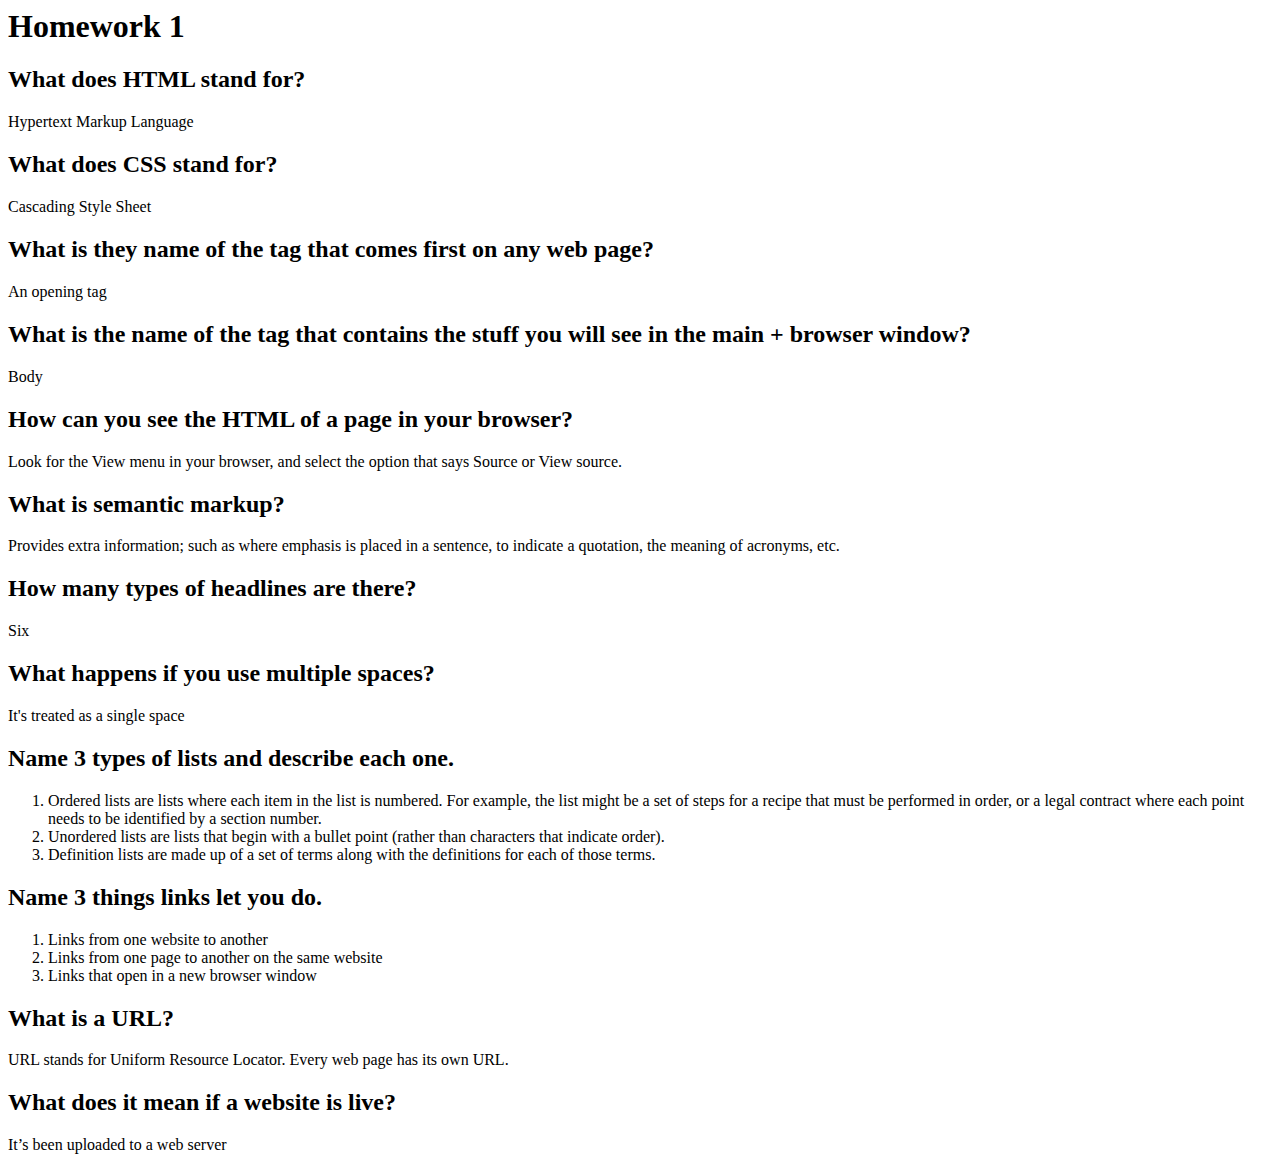
<file: week1/homework/index.html>
<html> 
<html lang = "en">
<head>
<h1>Homework 1</h1>
</head>
<body>
<h2>What does HTML stand for?</h2>
<p>Hypertext Markup Language</p>
<h2>What does CSS stand for?</h2> 
<p>Cascading Style Sheet</p>
<h2>What is they name of the tag that comes first on any web page?</h2> 
<p>An opening tag</p>
<h2>What is the name of the tag that contains the stuff you will see in the main + browser window?</h2> 
<p>Body</p>
<h2>How can you see the HTML of a page in your browser?</h2> 
<p>Look for the View menu in your browser, and select the option that says Source or View source.</p>
<h2>What is semantic markup?</h2> 
<p>Provides extra information; such as where emphasis is placed in a sentence, to indicate a quotation, the meaning of acronyms, etc.</p>
<h2>How many types of headlines are there?</h2> 
<p>Six</p>
<h2>What happens if you use multiple spaces?</h2> 
<p>It's treated as a single space</p>
<h2>Name 3 types of lists and describe each one.</h2> 
<p><ol><li>Ordered lists are lists where each item in the list is numbered. For example, the list might be a set of steps for a recipe that must be performed in order, or a legal contract where each point needs to be identified by a section number.</li>						 								
<li>Unordered lists are lists that begin with a bullet point (rather than characters that indicate order).</li>
<li>Definition lists are made up of a set of terms along with the definitions for each of those terms.</li></ol></p>
<h2>Name 3 things links let you do.</h2> 
<p><ol><li>Links from one website to another</li>	
<li>Links from one page to another on the same website</li>
<li>Links that open in a new browser window</li></ol></p>
<h2>What is a URL?</h2> 
<p>URL stands for Uniform Resource Locator. Every web page has its own URL.</p>
<h2>What does it mean if a website is live?</h2> 
<p>It’s been uploaded to a web server</p>
</body>
</html>
</file>
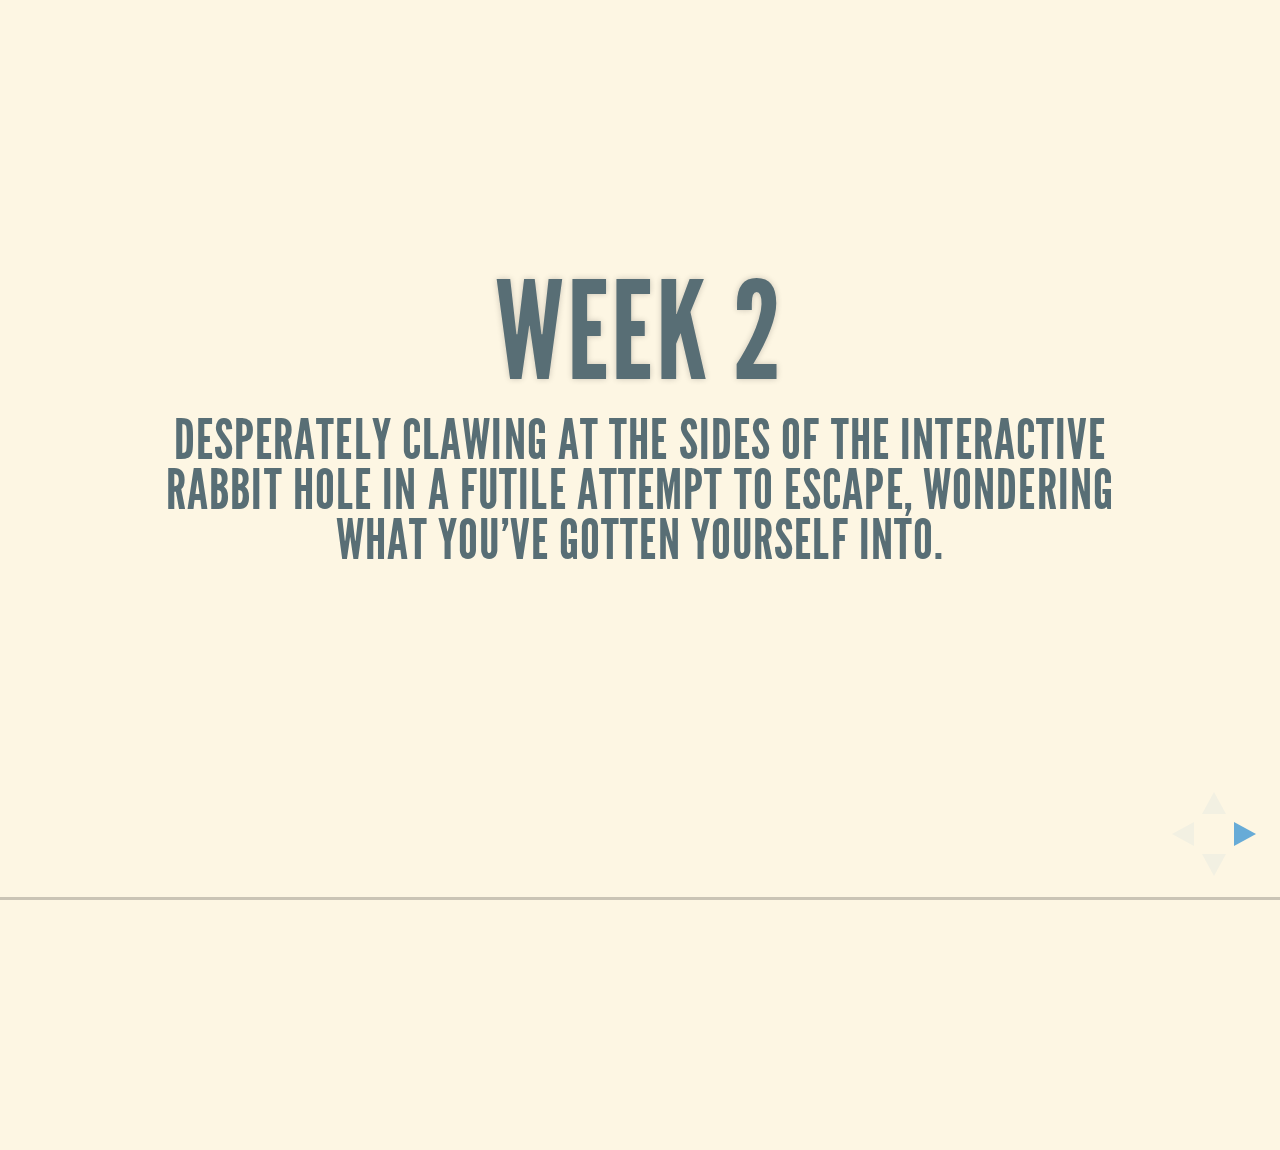
<file: week2/lecture/index.html>
<!doctype html>
<html lang="en">

	<head>
		<meta charset="utf-8">

		<title>Web Dev 1 - Week 2</title>

		<meta name="description" content="A framework for easily creating beautiful presentations using HTML">
		<meta name="author" content="Hakim El Hattab">

		<meta name="apple-mobile-web-app-capable" content="yes" />
		<meta name="apple-mobile-web-app-status-bar-style" content="black-translucent" />

		<meta name="viewport" content="width=device-width, initial-scale=1.0, maximum-scale=1.0, user-scalable=no">

		<link rel="stylesheet" href="css/reveal.min.css">
		<link rel="stylesheet" href="css/theme/solarized.css" id="theme">

		<!-- For syntax highlighting -->
		<link rel="stylesheet" href="lib/css/zenburn.css">

		<!-- If the query includes 'print-pdf', include the PDF print sheet -->
		<script>
			if( window.location.search.match( /print-pdf/gi ) ) {
				var link = document.createElement( 'link' );
				link.rel = 'stylesheet';
				link.type = 'text/css';
				link.href = 'css/print/pdf.css';
				document.getElementsByTagName( 'head' )[0].appendChild( link );
			}
		</script>

		<!--[if lt IE 9]>
		<script src="lib/js/html5shiv.js"></script>
		<![endif]-->
	</head>

	<body>

		<div class="reveal">

			<!-- Any section element inside of this container is displayed as a slide -->
			<div class="slides">
				<section>
					<h1>Week 2</h1>
					<h3>Desperately clawing at the sides of the interactive rabbit hole in a futile attempt to escape, wondering what you've gotten yourself into.</h3>
				</section>


				<section>
					<h2>Homework!</h2>
					<p>How was it?</p>
				</section>

				<section>
					<h2>URLs &amp; Paths Again</h2>
					<p>http://www.site.com/giraffes/index.html</p>
					<p>Scheme / Server Name / Path / File Name</p>
					<img src="images/filestructure.png" alt="File Structure Diagram" title="Diagram of file structure.">
				</section>

				<section>
					<h2>Paths</h2>
					<p>Two types of paths, absolute and relative.</p>
					<br><br>
					<p>Absolute Paths: </p>
					<ul>
						<li>http://www.creativecircus.edu</li>
						<li>http://www.creativecircus.edu/programs</li>
					</ul>
					<br><br>
					<p>Relative Paths:</p>
					<ul>
						<li>animals/</li>
						<li>animals/giraffes/giraffe1.html</li>
						<li>../penguins/terrence.html</li>
					</ul>
					<br>
				</section>

				<section>
					<h2>Paths Continued</h2>
					<ul>
						<li>Slashes mean "go into a folder named..."</li>
						<li>Dot Dot Slash ( ../ ) means "go one level up from where you currently are"</li>
						<li>If a file is not specified, the browser will look for an index.html.</li>
            <li>Best Practice: try to use (./) to denote THIS directory <i>think 'from here'</i></li>
					</ul>
				</section>

				<section>
					<h2>File Names</h2>
					<ul>
						<li>Don't use spaces or special characters, e.g. * $ % # </li>
						<li>File names are CASE SENSITIVE</li>
						<li>Don't start files with a number</li>
						<li>Separate words with either an underscore or with camelCase when possible</li>
					</ul>
					<br><br>
					<p>"Camel Case" is the term used when running words together. Typically these start with lowercase letters, but afterwards each new word begins with an uppercase letter.</p>
					<br><br>
					<ul>
						<li>camelCaseFileName.html</li>
						<li>camelsAreDesertQuadropeds.html</li>
						<li>ridiculousFileName.html</li>
					</ul>

				</section>

				<section>
					<h2>Semantic HTML5 Markup</h2>
					<p>&lt;header&gt;</p>
					<p>&lt;nav&gt;</p>
					<p>&lt;article&gt;</p>
					<p>&lt;section&gt;</p>
					<p>&lt;aside&gt;</p>
					<p>&lt;footer&gt;</p>
				</section>

				<section>
					<h2>Other Basic Tags</h2>
					<p>Headings</p>
					<p>&lt;h1&gt; &lt;h2&gt; &lt;h3&gt; &lt;h4&gt; &lt;h5&gt; &lt;h6&gt;</p><br><br>
					<p>Paragraphs</p>
					<p>&lt;p&gt;</p><br><br>
					<p>Lists</p>
					<p>&lt;ul&gt; &lt;ol&gt; &lt;dl&gt;</p><br><br>
					<p>Links</p>
					<p>&lt;a&gt;</p><br><br>
				</section>

				<section>
					<h2>Using Special Characters</h2>
					<p>Certain "reserved" characters cannot be simply typed and displayed in a page.</p>
					<p>Must use the Decimal code or the Entity code to display</p>
					<br><br>
					<table width="100%">
						<tr>
							<th>Symbol</th>
							<th>Decimal</th>
							<th>Entity</th>
						</tr>
						<tr>
							<td>&copy;</td>
							<td>&amp;#169;</td>
							<td>&amp;copy;</td>
						</tr>
						<tr>
							<td>&amp;</td>
							<td>&amp;#038;</td>
							<td>&amp;amp;</td>
						</tr>
						<tr>
							<td>&ldquo;</td>
							<td>&amp;8220;</td>
							<td>&amp;ldquo;</td>
						</tr>
						<tr>
							<td>&rdquo;</td>
							<td>&amp;8221;</td>
							<td>&amp;rdquo;</td>
						</tr>
					</table>
				</section>

				<section>
					<h2>Images</h2>
					<p>Web File Formats</p>
					<br><br>
					<ul>
						<li>.jpg or .jpeg: Raster, lossy, no transparency</li>
						<li>.gif: raster, low quality, simple transparency</li>
						<li>.png: raster, lossless, transparency</li>
						<li>.svg: vector, resolution independent</li>
					</ul>
				</section>

				<section>
					<h2>&lt;img&gt; tag</h2>
					<p>Required Attributes:</p>
					<ul>
						<li>src=""</li>
						<li>alt=""</li>
					</ul>
					<br><br>
					<p>Optional Attributes:</p>
					<ul>
						<li>title=""</li>
						<li>width=""</li>
						<li>height=""</li>
					</ul>
					<br><br>
					<p>Remember these are self-closing tags</p>
				</section>

				<section>
					<h2>Photoshop Demo</h2>
					<h3>Or How to use "the claw"</h3>
					<p>CMD + OPT + SHIFT + S</p>
				</section>

				<section>
					<h2>Forms</h2>
					<p>Standard inputs which allow you to collect data from users. These include:</p>
					<ul>
						<li>Text fields</li>
						<li>Checkboxes</li>
						<li>Radio Buttons</li>
						<li>Drop Down Lists</li>
						<li>Submit Buttons</li>
					</ul>
				</section>

				<section>
					<h2>Forms Continued</h2>
					<p>Begin with a &lt;form&gt; tag</p>
					<p>Uses the Action, Method, and ID attributes</p>
					<br><br>
					<p>Contain elements like &lt;input&gt; &lt;select&gt; &lt;button&gt; &lt;label&gt;</p>
				</section>

				<section>
					<h2>Form example</h2>
					<img src="images/forms.png">
				</section>

				<section>
					<h2>Tables</h2>
					<p>Organize tabular information in a table. Elements include:</p>
					<ul>
						<li>&lt;table&gt; : Defines a table. Contains other elements.</li>
						<li>&lt;th&gt; : Defines a header cell</li>
						<li>&lt;tr&gt; : Defines a row in a table</li>
						<li>&lt;td&gt; : Defines a cell in a table</li>
						<li>&lt;caption&gt; : Defines the table caption</li>
						<li>&lt;thead&gt; : Groups the header content in a table</li>
						<li>&lt;tbody&gt; : Groups the body content in a table</li>
						<li>&lt;tfoot&gt; : Groups the footer content in a table</li>
					</ul>
					<p>attributes include rowspan and colspan</p>
				</section>

				<section>
					<h2>Homework: Reading</h2>
					<p>Read chapters 5 - 7 in the book</p>
				</section>

				<section>
					<h2>Homework: Coding</h2>
					<p>See assignment under week 2 on Github.com for instructions.</p>
					<p>You will be telling me your life story.</p>
				</section>

			</div>

		</div>

		<script src="lib/js/head.min.js"></script>
		<script src="js/reveal.min.js"></script>

		<script>

			// Full list of configuration options available here:
			// https://github.com/hakimel/reveal.js#configuration
			Reveal.initialize({
				controls: true,
				progress: true,
				history: true,
				center: true,

				theme: Reveal.getQueryHash().theme, // available themes are in /css/theme
				transition: Reveal.getQueryHash().transition || 'default', // default/cube/page/concave/zoom/linear/fade/none

				// Parallax scrolling
				// parallaxBackgroundImage: 'https://s3.amazonaws.com/hakim-static/reveal-js/reveal-parallax-1.jpg',
				// parallaxBackgroundSize: '2100px 900px',

				// Optional libraries used to extend on reveal.js
				dependencies: [
					{ src: 'lib/js/classList.js', condition: function() { return !document.body.classList; } },
					{ src: 'plugin/highlight/highlight.js', async: true, callback: function() { hljs.initHighlightingOnLoad(); } },
					{ src: 'plugin/zoom-js/zoom.js', async: true, condition: function() { return !!document.body.classList; } },
					{ src: 'plugin/notes/notes.js', async: true, condition: function() { return !!document.body.classList; } }
				]
			});

		</script>

	</body>
</html>
</file>
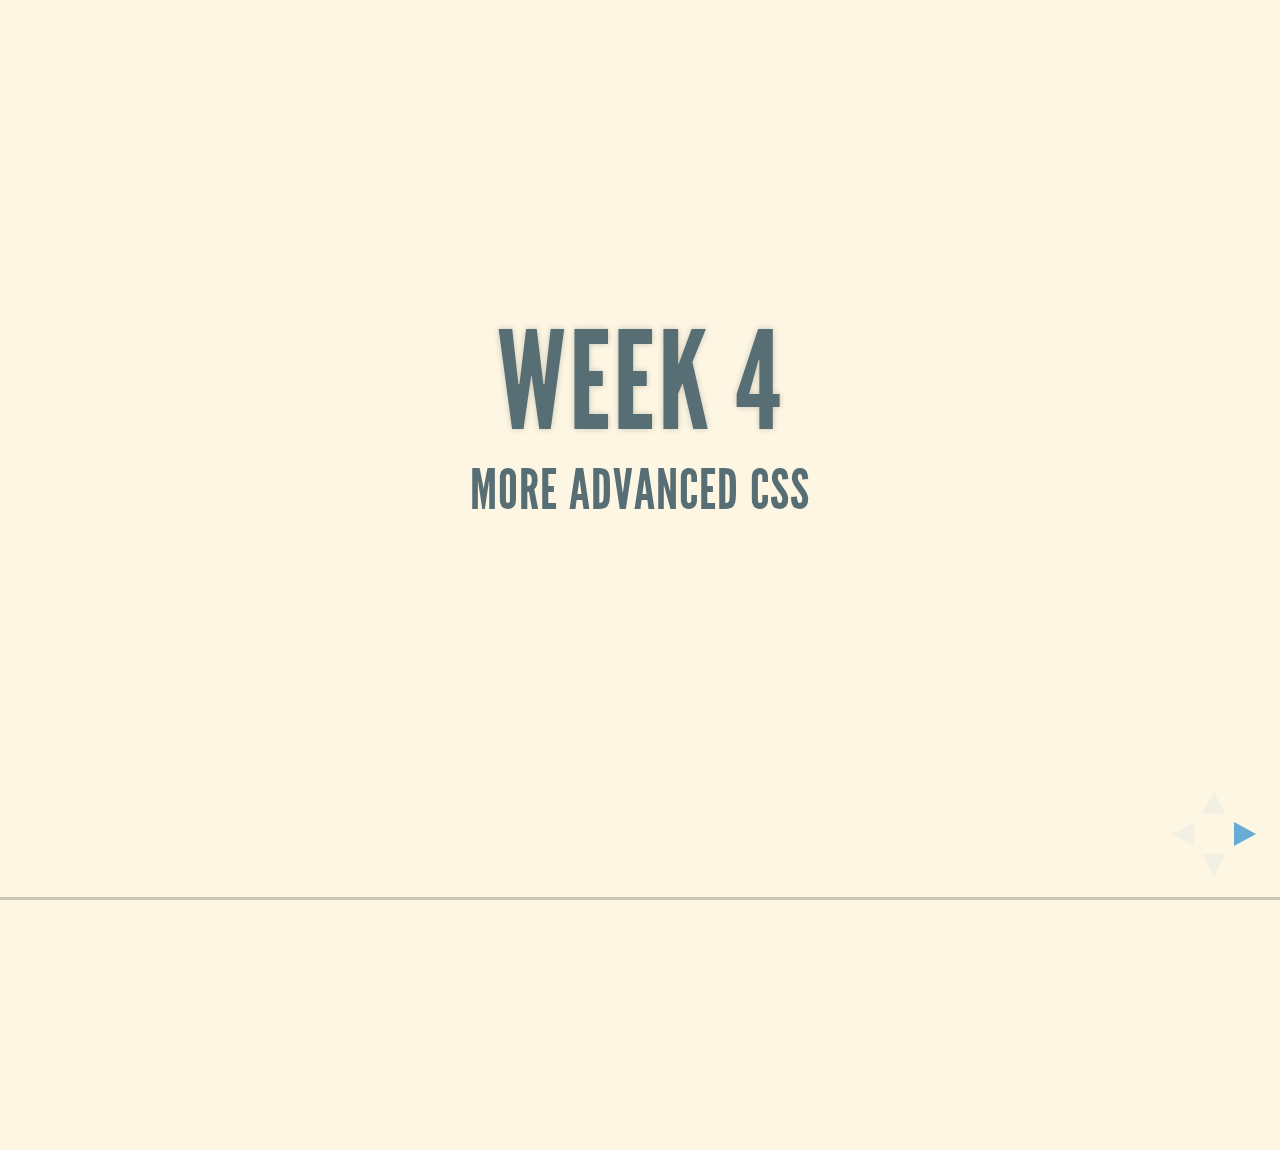
<file: week4/lecture/index.html>
<!doctype html>
<html lang="en">

	<head>
		<meta charset="utf-8">

		<title>Web Dev 1 - Week 4</title>

		<meta name="description" content="A framework for easily creating beautiful presentations using HTML">
		<meta name="author" content="Hakim El Hattab">

		<meta name="apple-mobile-web-app-capable" content="yes" />
		<meta name="apple-mobile-web-app-status-bar-style" content="black-translucent" />

		<meta name="viewport" content="width=device-width, initial-scale=1.0, maximum-scale=1.0, user-scalable=no">

		<link rel="stylesheet" href="css/reveal.min.css">
		<link rel="stylesheet" href="css/theme/solarized.css" id="theme">

		<!-- For syntax highlighting -->
		<link rel="stylesheet" href="lib/css/zenburn.css">

		<!-- If the query includes 'print-pdf', include the PDF print sheet -->
		<script>
			if( window.location.search.match( /print-pdf/gi ) ) {
				var link = document.createElement( 'link' );
				link.rel = 'stylesheet';
				link.type = 'text/css';
				link.href = 'css/print/pdf.css';
				document.getElementsByTagName( 'head' )[0].appendChild( link );
			}
		</script>

		<!--[if lt IE 9]>
		<script src="lib/js/html5shiv.js"></script>
		<![endif]-->
	</head>

	<body>

		<div class="reveal">

			<!-- Any section element inside of this container is displayed as a slide -->
			<div class="slides">
				<section>
					<h1>Week 4</h1>
					<h3>More Advanced CSS</h3>
				</section>


				<section>
					<h2>The Box Model</h2>
					<p>box-sizing:</p>
					<p>This CSS property lets you define how the box model works.</p>
					<p>content-box is the default, and placed padding and border outside of the box.</p>
					<p>border-box is the more sensible way, and places these values within the box</p>
				</section>

				<section>
					<h2>Floats</h2>
					<p>Lets block-level elements sit beside each other on a page.</p>
					<p>Can float objects left or right with the float property.</p>
					<p>A parent with floating children will collapse its height.</p>
					<p>Can use the clear property to fix this. You cna clear left, right, and both</p>
				</section>

				<section>
					<h2>Positioning</h2>
					<p>Static - the default for all elements. Cannot use positioning properties (top, right, etc).</p>
					<p>Relative - makes position relative to parent.</p>
				</section>

				<section>
					<h2>More Positioning</h2>
					<p>Absolute - Removes from document flow, sets to a specific position, relative to last parent with a specified position.</p>
					<p>Fixed - Fixes the element to a position relative to the viewport. Remains fixed even if the window is scrolled.</p>
				</section>

				<section>
					<h2>Rounded Corners</h2>
					<p>Use the border-radius property. Can use the shorthand, or each individual property.</p>
					<pre><code>
border-radius: 10px;
/* or */
border-radius: 10px 20px 10px 20px;
/* or */
border-top-right-radius: 10px;
border-bottom-right-radius: 20px;
border-bottom-left-radius: 20px;
border-top-right-radius: 10px;
					</code> </pre>
					<p>You may need to use vendor prefixes.</p>
				</section>

				<section>
					<h2>Drop Shadows</h2>
					<p>The box-shadow property creates a shadow, and can only be written in the shorthand. Requires the first two values and a color. The values it can take are:</p>
					<ul>
						<li>Horizontal offset</li>
						<li>Vertical offset</li>
						<li>Blur distance (optional)</li>
						<li>Spread of shadow (optional)</li>
						<li>Color</li>
					</ul>
					<pre><code>
box-shadow: inset 5px 5px 3px 3px #777777;
/* The keyword inset can also be used */
					</code> </pre>
				</section>

				<section>
					<h2>More Drop Shadows</h2>
					<p>Use text-shadow to add a shadow to text. The values it can take are: </p>
					<ul>
						<li>Horizontal offset</li>
						<li>Vertical offset</li>
						<li>Blur distance (optional)</li>
						<li>Color</li>
					</ul>
				</section>

				<section>
					<h2>Gradients</h2>
					<p>Gradients are weird and still not well supported. Use a solid background color before declaring a css gradient.</p>
					<p>Use an online tool to generate one, you will never, ever code one of these by hand.</p>
					<a href="http://www.colorzilla.com/gradient-editor/">Colorzilla Gradient Editor</a>
				</section>

				<section>
					<h2>Vendor Prefixes</h2>
					<p>CSS3 is a working spec, which means that browsers may handle new properties differently from each other.</p>
					<p>Use prefixes before newer properties to implement the vendor-specific versions.</p>
					<p>Possible prefixes are:</p>
					<ul>
						<li>-webkit-</li>
						<li>-moz-</li>
						<li>-ms-</li>
						<li>-o-</li>
					</ul>
					<p>Check usage requirements at: <a href="http://caniuse.com/">CanIUse</a></p>
				</section>

				<section>
					<h2>Fonts</h2>
					<p>Traditional Web-Safe Fonts:</p>
					<ul>
						<li>Times</li>
						<li>Arial</li>
						<li>Verdana</li>
						<li>Georgia</li>
						<li>Courier</li>
					</ul>
					<p>These are super boring. CSS3 opens up a brave new world of font choices.</p>
				</section>

				<section>
					<h2>Google Fonts</h2>
					<p>Google has a large collection of free-to-use fonts to link to or download.</p>
					<p>Go to google.com/fonts, make your choices, and it will give you the code to include in your web page.</p>
					<a href="https://www.google.com/fonts">Google Web Fonts</a>
				</section>

				<section>
					<h2>Including Google Fonts</h2>
					<p>HTML</p>
					<pre><code>
&lt;link href=’http://fonts.googleapis.com/css?family=Spirax’ rel=’stylesheet’ type=’text/css’&gt;
					</code></pre>
					<p>CSS</p>
					<pre><code>
font-family: ‘Spirax’, ‘cursive’;
					</code></pre>
				</section>

				<section>
					<h2>@font-face</h2>
					<p>Lets you link to font files you want to use. A fon't license may not let you convert it to a web-safe format, even if you own it.</p>
					<p>Check for free-to-use fonts at these sites:</p>
					<a href="http://www.fontsquirrel.com">FontSquirrel</a>
					<a href="http://www.fontex.org/">Fontex</a>
				</section>

				<section>
					<h2>Homework: Reading</h2>
					<p>Read chapters 13 - 17 in the book</p>
				</section>

				<section>
					<h2>Homework: Coding</h2>
					<h3>Webpaint</h3>
					<p>You will be taking a web comp and writing your own HTML and CSS to reproduce it.</p>
				</section>



			</div>

		</div>

		<script src="lib/js/head.min.js"></script>
		<script src="js/reveal.min.js"></script>

		<script>

			// Full list of configuration options available here:
			// https://github.com/hakimel/reveal.js#configuration
			Reveal.initialize({
				controls: true,
				progress: true,
				history: true,
				center: true,

				theme: Reveal.getQueryHash().theme, // available themes are in /css/theme
				transition: Reveal.getQueryHash().transition || 'default', // default/cube/page/concave/zoom/linear/fade/none

				// Parallax scrolling
				// parallaxBackgroundImage: 'https://s3.amazonaws.com/hakim-static/reveal-js/reveal-parallax-1.jpg',
				// parallaxBackgroundSize: '2100px 900px',

				// Optional libraries used to extend on reveal.js
				dependencies: [
					{ src: 'lib/js/classList.js', condition: function() { return !document.body.classList; } },
					{ src: 'plugin/highlight/highlight.js', async: true, callback: function() { hljs.initHighlightingOnLoad(); } },
					{ src: 'plugin/zoom-js/zoom.js', async: true, condition: function() { return !!document.body.classList; } },
					{ src: 'plugin/notes/notes.js', async: true, condition: function() { return !!document.body.classList; } }
				]
			});

		</script>

	</body>
</html>
</file>
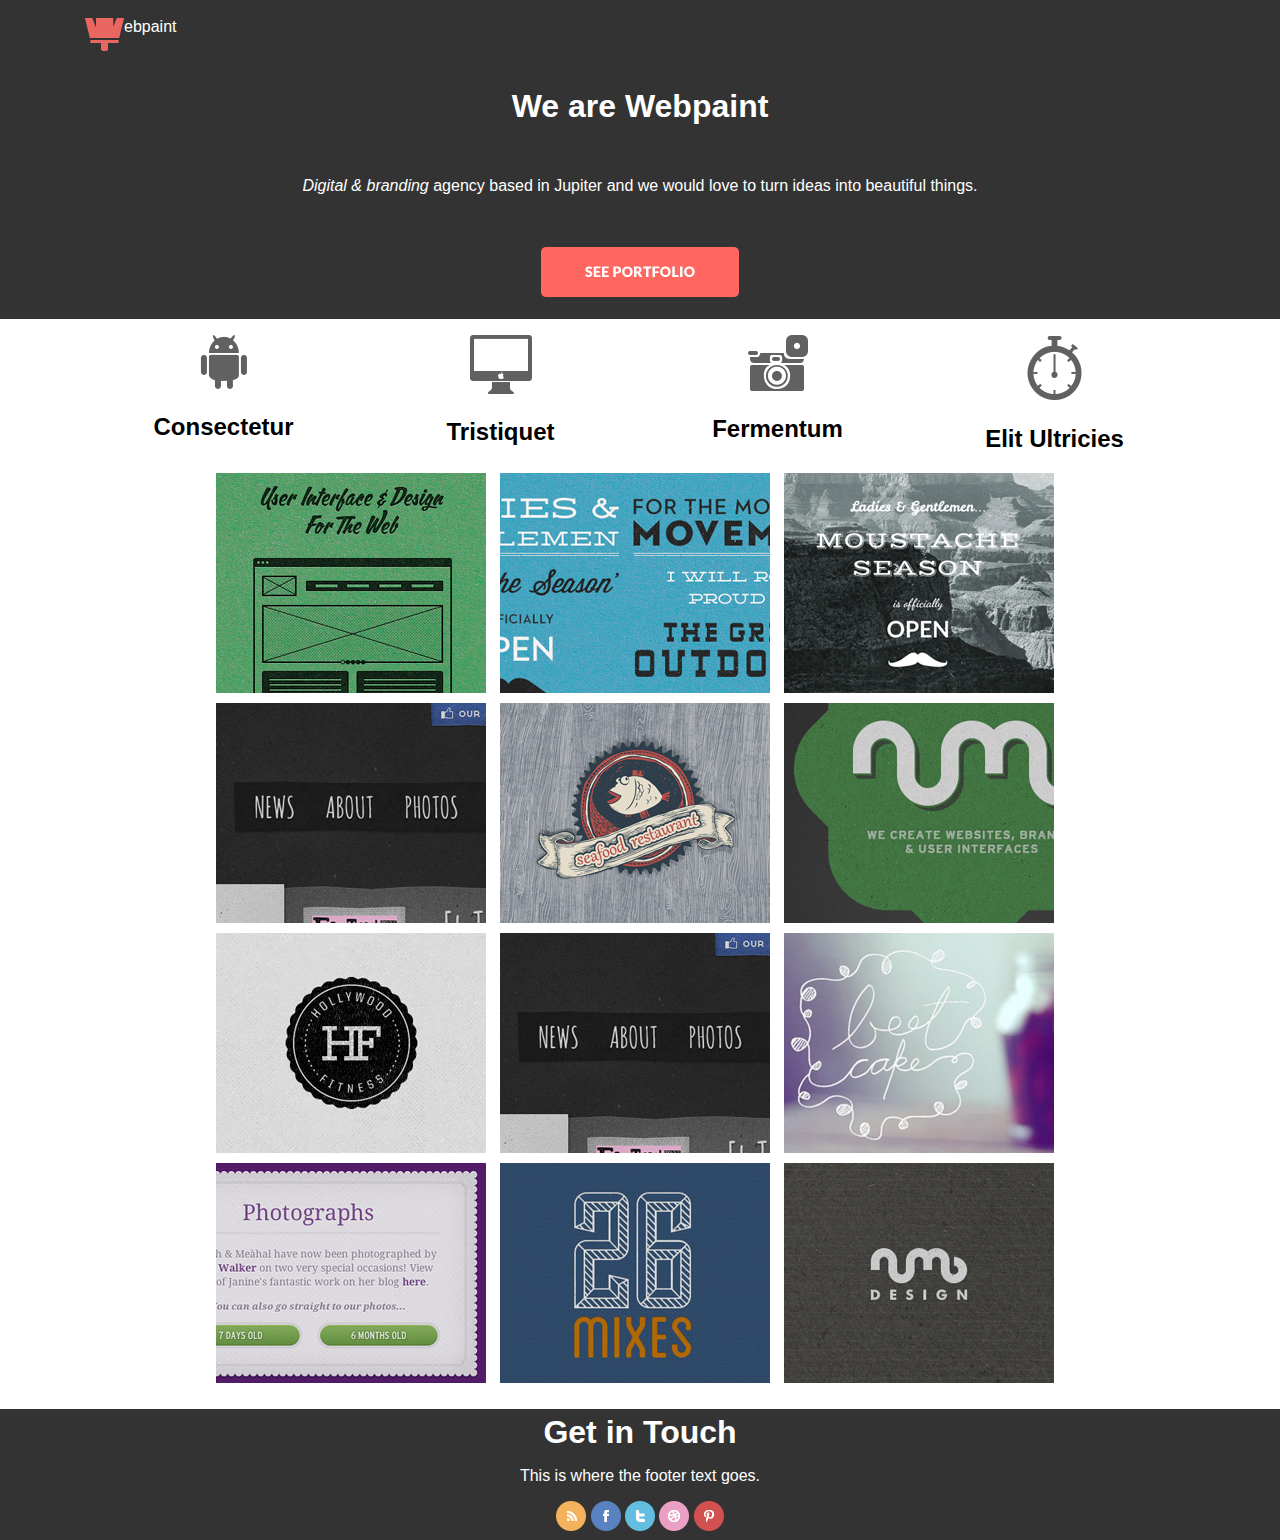
<file: week4/Week5/index.html>
<!DOCTYPE html>
<html lang = "en">

<header>
	<header bgcolor="#333">
<meta charset="UTF-8">
<title>PODS</title>
<link rel="stylesheet" type="text/css" href="style.css">
</header>

<body>
<div class="features">
	<div class="container"><br>
		<left><img src="Logo.png" align="left"/>ebpaint</p></left></br>
		<br>
		<center><h1>We are <strong>Webpaint</strong></h1>
		</br>
		<br><p><i>Digital & branding</i> agency based in Jupiter and we would love to turn ideas into beautiful things.</p></center>
	</br>
		<br>
		<center><img src="SeePortfolio.png"></center>
	</br>
	</div>
</div>

<div class="services">
<div class="container">
<div class="service android">
<img src="Android.png">
<h2>Consectetur</h2>
<p></p>
</div>
	<div class="service computer">
<img src="computer.png">
<h2>Tristiquet</h2>
<p></p>
</div>
	<div class="service camera">
<img src="Camera.png">
<h2>Fermentum</h2>
<p></p>
</div>
<div class="service clock">
<img src="clock.png">
<h2>Elit Ultricies</h2>
</div>
</div>


<div class="portfolio">
	<div class="container">
	<ul class="list">
			<center><li><img src="TopLeft1.png" alt=""></li>
			<li><img src="TopLeft2.png" alt=""></li>
			<li><img src="TopRight2.png" alt=""></li>
			<li class="last"><img src="TopRight1.png" alt=""></li>


			<li><img src="CenterLeft1.png" alt=""></li>
			<li><img src="CenterLeft2.png" alt=""></li>
			<li><img src="CenterRight2.png" alt=""></li>
			<li class="last"><img src="TopRight1.png" alt=""></li>

			<li><img src="BottomLeft1.png" alt=""></li>
			<li><img src="BottomLeft2.png" alt=""></li>
			<li><img src="BottomRight2.png" alt=""></li>
			<li class="last"><img src="BottomRight1.png" alt=""></li></center>
		</ul>
	</div>
</div>
 <footer>
	<div class="footer">
		<div class="container">
		<h1>Get in Touch</h1>
		<p>This is where the footer text goes.</p>
			<img src="RSS.png" alt="">
			<img src="Facebook.png" alt="">
			<img src="Twitter.png" alt="">
			<img src="Dribbble.png" alt="">
		<img src="Pinterest.png" alt="">
	</div>
</footer>
</body>

</html>
</file>
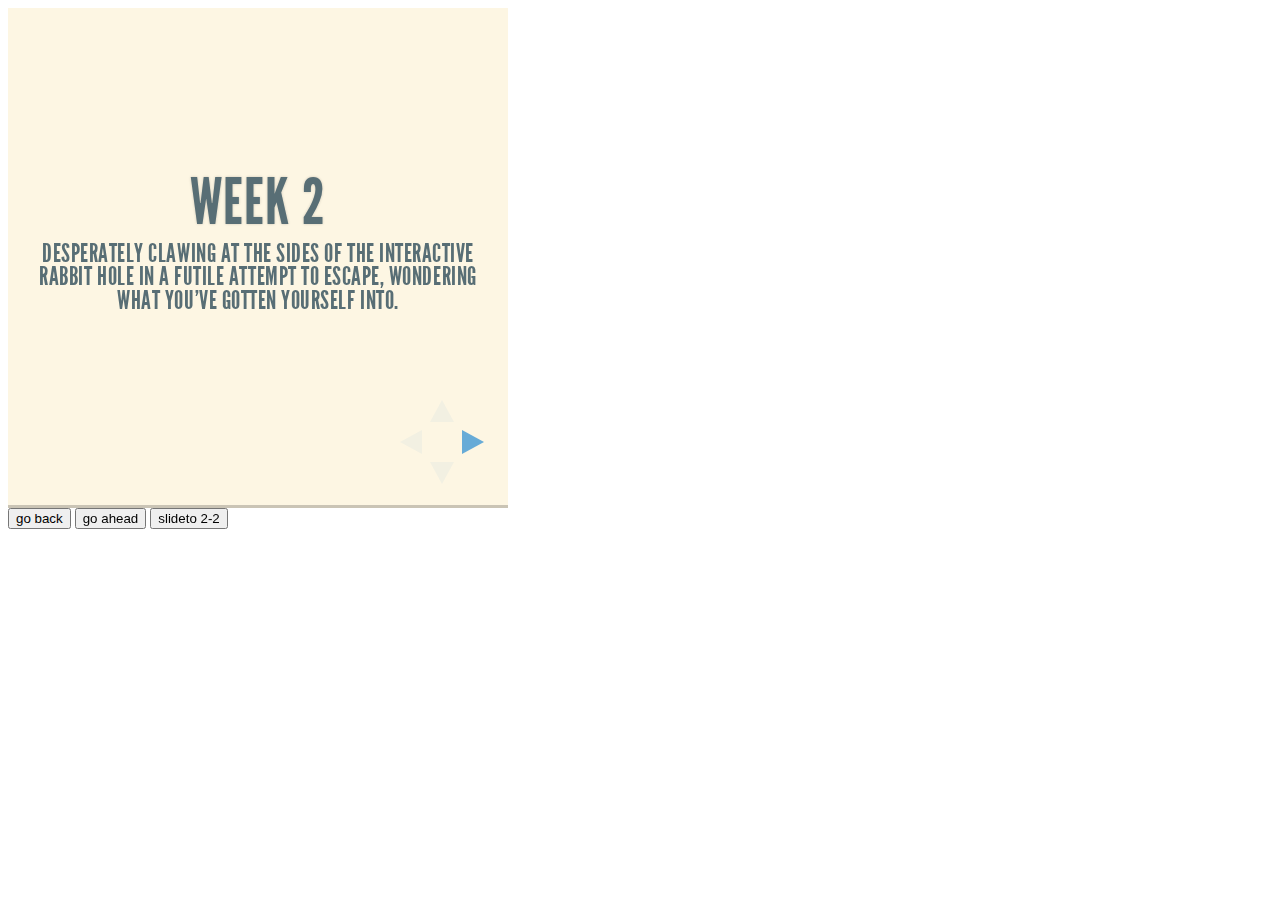
<file: week2/lecture/plugin/postmessage/example.html>
<html>
	<body>

		<iframe id="reveal" src="../../index.html" style="border: 0;" width="500" height="500"></iframe>

		<div>
			<input id="back" type="button" value="go back"/>
			<input id="ahead" type="button" value="go ahead"/>
			<input id="slideto" type="button" value="slideto 2-2"/>
		</div>

		<script>

			(function (){

				var back = document.getElementById( 'back' ),
						ahead = document.getElementById( 'ahead' ),
						slideto = document.getElementById( 'slideto' ),
						reveal =  window.frames[0];

					back.addEventListener( 'click', function () {
						
					reveal.postMessage( JSON.stringify({method: 'prev', args: []}), '*' );
				}, false );

				ahead.addEventListener( 'click', function (){
					reveal.postMessage( JSON.stringify({method: 'next', args: []}), '*' );
				}, false );

				slideto.addEventListener( 'click', function (){
					reveal.postMessage( JSON.stringify({method: 'slide', args: [2,2]}), '*' );
				}, false );

			}());

		</script>

	</body>
</html>
</file>
<file: week2/lecture/css/theme/solarized.css>
@import url(https://fonts.googleapis.com/css?family=Lato:400,700,400italic,700italic);
/**
 * Solarized Light theme for reveal.js.
 * Author: Achim Staebler
 */
@font-face {
  font-family: 'League Gothic';
  src: url("../../lib/font/league_gothic-webfont.eot");
  src: url("../../lib/font/league_gothic-webfont.eot?#iefix") format("embedded-opentype"), url("../../lib/font/league_gothic-webfont.woff") format("woff"), url("../../lib/font/league_gothic-webfont.ttf") format("truetype"), url("../../lib/font/league_gothic-webfont.svg#LeagueGothicRegular") format("svg");
  font-weight: normal;
  font-style: normal; }

/**
 * Solarized colors by Ethan Schoonover
 */
html * {
  color-profile: sRGB;
  rendering-intent: auto; }

/*********************************************
 * GLOBAL STYLES
 *********************************************/
body {
  background: #fdf6e3;
  background-color: #fdf6e3; }

.reveal {
  font-family: "Lato", sans-serif;
  font-size: 36px;
  font-weight: normal;
  letter-spacing: -0.02em;
  color: #657b83; }

::selection {
  color: white;
  background: #d33682;
  text-shadow: none; }

/*********************************************
 * HEADERS
 *********************************************/
.reveal h1,
.reveal h2,
.reveal h3,
.reveal h4,
.reveal h5,
.reveal h6 {
  margin: 0 0 20px 0;
  color: #586e75;
  font-family: "League Gothic", Impact, sans-serif;
  line-height: 0.9em;
  letter-spacing: 0.02em;
  text-transform: uppercase;
  text-shadow: none; }

.reveal h1 {
  text-shadow: 0px 0px 6px rgba(0, 0, 0, 0.2); }

/*********************************************
 * LINKS
 *********************************************/
.reveal a:not(.image) {
  color: #268bd2;
  text-decoration: none;
  -webkit-transition: color .15s ease;
  -moz-transition: color .15s ease;
  -ms-transition: color .15s ease;
  -o-transition: color .15s ease;
  transition: color .15s ease; }

.reveal a:not(.image):hover {
  color: #78b9e6;
  text-shadow: none;
  border: none; }

.reveal .roll span:after {
  color: #fff;
  background: #1a6091; }

/*********************************************
 * IMAGES
 *********************************************/
.reveal section img {
  margin: 15px 0px;
  background: rgba(255, 255, 255, 0.12);
  border: 4px solid #657b83;
  box-shadow: 0 0 10px rgba(0, 0, 0, 0.15);
  -webkit-transition: all .2s linear;
  -moz-transition: all .2s linear;
  -ms-transition: all .2s linear;
  -o-transition: all .2s linear;
  transition: all .2s linear; }

.reveal a:hover img {
  background: rgba(255, 255, 255, 0.2);
  border-color: #268bd2;
  box-shadow: 0 0 20px rgba(0, 0, 0, 0.55); }

/*********************************************
 * NAVIGATION CONTROLS
 *********************************************/
.reveal .controls div.navigate-left,
.reveal .controls div.navigate-left.enabled {
  border-right-color: #268bd2; }

.reveal .controls div.navigate-right,
.reveal .controls div.navigate-right.enabled {
  border-left-color: #268bd2; }

.reveal .controls div.navigate-up,
.reveal .controls div.navigate-up.enabled {
  border-bottom-color: #268bd2; }

.reveal .controls div.navigate-down,
.reveal .controls div.navigate-down.enabled {
  border-top-color: #268bd2; }

.reveal .controls div.navigate-left.enabled:hover {
  border-right-color: #78b9e6; }

.reveal .controls div.navigate-right.enabled:hover {
  border-left-color: #78b9e6; }

.reveal .controls div.navigate-up.enabled:hover {
  border-bottom-color: #78b9e6; }

.reveal .controls div.navigate-down.enabled:hover {
  border-top-color: #78b9e6; }

/*********************************************
 * PROGRESS BAR
 *********************************************/
.reveal .progress {
  background: rgba(0, 0, 0, 0.2); }

.reveal .progress span {
  background: #268bd2;
  -webkit-transition: width 800ms cubic-bezier(0.26, 0.86, 0.44, 0.985);
  -moz-transition: width 800ms cubic-bezier(0.26, 0.86, 0.44, 0.985);
  -ms-transition: width 800ms cubic-bezier(0.26, 0.86, 0.44, 0.985);
  -o-transition: width 800ms cubic-bezier(0.26, 0.86, 0.44, 0.985);
  transition: width 800ms cubic-bezier(0.26, 0.86, 0.44, 0.985); }

/*********************************************
 * SLIDE NUMBER
 *********************************************/
.reveal .slide-number {
  color: #268bd2; }
</file>
<file: week2/lecture/lib/css/zenburn.css>
/*

Zenburn style from voldmar.ru (c) Vladimir Epifanov <voldmar@voldmar.ru>
based on dark.css by Ivan Sagalaev

*/

pre code {
  display: block; padding: 0.5em;
  background: #3F3F3F;
  color: #DCDCDC;
}

pre .keyword,
pre .tag,
pre .css .class,
pre .css .id,
pre .lisp .title,
pre .nginx .title,
pre .request,
pre .status,
pre .clojure .attribute {
  color: #E3CEAB;
}

pre .django .template_tag,
pre .django .variable,
pre .django .filter .argument {
  color: #DCDCDC;
}

pre .number,
pre .date {
  color: #8CD0D3;
}

pre .dos .envvar,
pre .dos .stream,
pre .variable,
pre .apache .sqbracket {
  color: #EFDCBC;
}

pre .dos .flow,
pre .diff .change,
pre .python .exception,
pre .python .built_in,
pre .literal,
pre .tex .special {
  color: #EFEFAF;
}

pre .diff .chunk,
pre .subst {
  color: #8F8F8F;
}

pre .dos .keyword,
pre .python .decorator,
pre .title,
pre .haskell .type,
pre .diff .header,
pre .ruby .class .parent,
pre .apache .tag,
pre .nginx .built_in,
pre .tex .command,
pre .prompt {
    color: #efef8f;
}

pre .dos .winutils,
pre .ruby .symbol,
pre .ruby .symbol .string,
pre .ruby .string {
  color: #DCA3A3;
}

pre .diff .deletion,
pre .string,
pre .tag .value,
pre .preprocessor,
pre .built_in,
pre .sql .aggregate,
pre .javadoc,
pre .smalltalk .class,
pre .smalltalk .localvars,
pre .smalltalk .array,
pre .css .rules .value,
pre .attr_selector,
pre .pseudo,
pre .apache .cbracket,
pre .tex .formula {
  color: #CC9393;
}

pre .shebang,
pre .diff .addition,
pre .comment,
pre .java .annotation,
pre .template_comment,
pre .pi,
pre .doctype {
  color: #7F9F7F;
}

pre .coffeescript .javascript,
pre .javascript .xml,
pre .tex .formula,
pre .xml .javascript,
pre .xml .vbscript,
pre .xml .css,
pre .xml .cdata {
  opacity: 0.5;
}
</file>
<file: week4/lecture/css/theme/solarized.css>
@import url(https://fonts.googleapis.com/css?family=Lato:400,700,400italic,700italic);
/**
 * Solarized Light theme for reveal.js.
 * Author: Achim Staebler
 */
@font-face {
  font-family: 'League Gothic';
  src: url("../../lib/font/league_gothic-webfont.eot");
  src: url("../../lib/font/league_gothic-webfont.eot?#iefix") format("embedded-opentype"), url("../../lib/font/league_gothic-webfont.woff") format("woff"), url("../../lib/font/league_gothic-webfont.ttf") format("truetype"), url("../../lib/font/league_gothic-webfont.svg#LeagueGothicRegular") format("svg");
  font-weight: normal;
  font-style: normal; }

/**
 * Solarized colors by Ethan Schoonover
 */
html * {
  color-profile: sRGB;
  rendering-intent: auto; }

/*********************************************
 * GLOBAL STYLES
 *********************************************/
body {
  background: #fdf6e3;
  background-color: #fdf6e3; }

.reveal {
  font-family: "Lato", sans-serif;
  font-size: 36px;
  font-weight: normal;
  letter-spacing: -0.02em;
  color: #657b83; }

::selection {
  color: white;
  background: #d33682;
  text-shadow: none; }

/*********************************************
 * HEADERS
 *********************************************/
.reveal h1,
.reveal h2,
.reveal h3,
.reveal h4,
.reveal h5,
.reveal h6 {
  margin: 0 0 20px 0;
  color: #586e75;
  font-family: "League Gothic", Impact, sans-serif;
  line-height: 0.9em;
  letter-spacing: 0.02em;
  text-transform: uppercase;
  text-shadow: none; }

.reveal h1 {
  text-shadow: 0px 0px 6px rgba(0, 0, 0, 0.2); }

/*********************************************
 * LINKS
 *********************************************/
.reveal a:not(.image) {
  color: #268bd2;
  text-decoration: none;
  -webkit-transition: color .15s ease;
  -moz-transition: color .15s ease;
  -ms-transition: color .15s ease;
  -o-transition: color .15s ease;
  transition: color .15s ease; }

.reveal a:not(.image):hover {
  color: #78b9e6;
  text-shadow: none;
  border: none; }

.reveal .roll span:after {
  color: #fff;
  background: #1a6091; }

/*********************************************
 * IMAGES
 *********************************************/
.reveal section img {
  margin: 15px 0px;
  background: rgba(255, 255, 255, 0.12);
  border: 4px solid #657b83;
  box-shadow: 0 0 10px rgba(0, 0, 0, 0.15);
  -webkit-transition: all .2s linear;
  -moz-transition: all .2s linear;
  -ms-transition: all .2s linear;
  -o-transition: all .2s linear;
  transition: all .2s linear; }

.reveal a:hover img {
  background: rgba(255, 255, 255, 0.2);
  border-color: #268bd2;
  box-shadow: 0 0 20px rgba(0, 0, 0, 0.55); }

/*********************************************
 * NAVIGATION CONTROLS
 *********************************************/
.reveal .controls div.navigate-left,
.reveal .controls div.navigate-left.enabled {
  border-right-color: #268bd2; }

.reveal .controls div.navigate-right,
.reveal .controls div.navigate-right.enabled {
  border-left-color: #268bd2; }

.reveal .controls div.navigate-up,
.reveal .controls div.navigate-up.enabled {
  border-bottom-color: #268bd2; }

.reveal .controls div.navigate-down,
.reveal .controls div.navigate-down.enabled {
  border-top-color: #268bd2; }

.reveal .controls div.navigate-left.enabled:hover {
  border-right-color: #78b9e6; }

.reveal .controls div.navigate-right.enabled:hover {
  border-left-color: #78b9e6; }

.reveal .controls div.navigate-up.enabled:hover {
  border-bottom-color: #78b9e6; }

.reveal .controls div.navigate-down.enabled:hover {
  border-top-color: #78b9e6; }

/*********************************************
 * PROGRESS BAR
 *********************************************/
.reveal .progress {
  background: rgba(0, 0, 0, 0.2); }

.reveal .progress span {
  background: #268bd2;
  -webkit-transition: width 800ms cubic-bezier(0.26, 0.86, 0.44, 0.985);
  -moz-transition: width 800ms cubic-bezier(0.26, 0.86, 0.44, 0.985);
  -ms-transition: width 800ms cubic-bezier(0.26, 0.86, 0.44, 0.985);
  -o-transition: width 800ms cubic-bezier(0.26, 0.86, 0.44, 0.985);
  transition: width 800ms cubic-bezier(0.26, 0.86, 0.44, 0.985); }

/*********************************************
 * SLIDE NUMBER
 *********************************************/
.reveal .slide-number {
  color: #268bd2; }
</file>
<file: week4/lecture/lib/css/zenburn.css>
/*

Zenburn style from voldmar.ru (c) Vladimir Epifanov <voldmar@voldmar.ru>
based on dark.css by Ivan Sagalaev

*/

pre code {
  display: block; padding: 0.5em;
  background: #3F3F3F;
  color: #DCDCDC;
}

pre .keyword,
pre .tag,
pre .css .class,
pre .css .id,
pre .lisp .title,
pre .nginx .title,
pre .request,
pre .status,
pre .clojure .attribute {
  color: #E3CEAB;
}

pre .django .template_tag,
pre .django .variable,
pre .django .filter .argument {
  color: #DCDCDC;
}

pre .number,
pre .date {
  color: #8CD0D3;
}

pre .dos .envvar,
pre .dos .stream,
pre .variable,
pre .apache .sqbracket {
  color: #EFDCBC;
}

pre .dos .flow,
pre .diff .change,
pre .python .exception,
pre .python .built_in,
pre .literal,
pre .tex .special {
  color: #EFEFAF;
}

pre .diff .chunk,
pre .subst {
  color: #8F8F8F;
}

pre .dos .keyword,
pre .python .decorator,
pre .title,
pre .haskell .type,
pre .diff .header,
pre .ruby .class .parent,
pre .apache .tag,
pre .nginx .built_in,
pre .tex .command,
pre .prompt {
    color: #efef8f;
}

pre .dos .winutils,
pre .ruby .symbol,
pre .ruby .symbol .string,
pre .ruby .string {
  color: #DCA3A3;
}

pre .diff .deletion,
pre .string,
pre .tag .value,
pre .preprocessor,
pre .built_in,
pre .sql .aggregate,
pre .javadoc,
pre .smalltalk .class,
pre .smalltalk .localvars,
pre .smalltalk .array,
pre .css .rules .value,
pre .attr_selector,
pre .pseudo,
pre .apache .cbracket,
pre .tex .formula {
  color: #CC9393;
}

pre .shebang,
pre .diff .addition,
pre .comment,
pre .java .annotation,
pre .template_comment,
pre .pi,
pre .doctype {
  color: #7F9F7F;
}

pre .coffeescript .javascript,
pre .javascript .xml,
pre .tex .formula,
pre .xml .javascript,
pre .xml .vbscript,
pre .xml .css,
pre .xml .cdata {
  opacity: 0.5;
}
</file>
<file: week4/Week5/style.css>
<style type = "text/css">
	body {font-family:Lato;}
		font-style: lite;}
		font-size: 12}
		text-align: center;}
	h1, h2{font-family:Lato;}
	<font-style: lite;}
	font-size: 25}
	text-align: center;}
	</style>
*  {
  -webkit-box-sizing: border-box;
      -moz-box-sizing: border-box;
           box-sizing: border-box; 
}
.clearfix:before,
.clearfix:after {
  content: " "; 
  display: table;
}

.clearfix:after {
  clear: both;
}

.clearfix {
  *zoom: 1;
}
@font-face {
  font-family: 'lato-black';
  src: url('../fonts/lato-black/Lato-Bla-webfont.eot?#iefix') format('embedded-opentype'), 
       url('../fonts/lato-black/Lato-Bla-webfont.woff') format('woff'), 
       url('../fonts/lato-black/Lato-Bla-webfont.ttf')  format('truetype'),
       url('../fonts/lato-black/Lato-Bla-webfont.svg#Lato-Bla-webfont') format('svg');
}

@font-face {
  font-family: 'lato-light';
  src: url('../fonts/lato-light/Lato-Lig-webfont.eot?#iefix') format('embedded-opentype'), 
       url('../fonts/lato-light/Lato-Lig-webfont.woff') format('woff'), 
       url('../fonts/lato-light/Lato-Lig-webfont.ttf')  format('truetype'),
       url('../fonts/lato-light/Lato-Lig-webfont.svg#Lato-Lig-webfont') format('svg');
}

@font-face {
  font-family: 'lato-light-italic';
  src: url('../fonts/lato-light-italic/Lato-LigIta-webfont.eot?#iefix') format('embedded-opentype'), 
       url('../fonts/lato-light-italic/Lato-LigIta-webfont.woff') format('woff'), 
       url('../fonts/lato-light-italic/Lato-LigIta-webfont.ttf')  format('truetype'),
       url('../fonts/lato-light-italic/Lato-LigIta-webfont.svg#Lato-Reg-webfont') format('svg');
}

@font-face {
  font-family: 'lato-regular';
  src: url('../fonts/lato-regular/Lato-Reg-webfont.eot?#iefix') format('embedded-opentype'), 
       url('../fonts/lato-regular/Lato-Reg-webfont.woff') format('woff'), 
       url('../fonts/lato-regular/Lato-Reg-webfont.ttf')  format('truetype'),
       url('../fonts/lato-regular/Lato-Reg-webfont.svg#Lato-Reg-webfont') format('svg');
}

article,
aside,
details,
figcaption,
figure,
footer,
header,
hgroup,
main,
nav,
section,
summary {
    display: block;
}

/**
 * Correct `inline-block` display not defined in IE 8/9.
 */

audio,
canvas,
video {
    display: inline-block;
}

/**
 * Prevent modern browsers from displaying `audio` without controls.
 * Remove excess height in iOS 5 devices.
 */

audio:not([controls]) {
    display: none;
    height: 0;
}

/**
 * Address `[hidden]` styling not present in IE 8/9.
 * Hide the `template` element in IE, Safari, and Firefox < 22.
 */

[hidden],
template {
    display: none;
}

/* ==========================================================================
   Base
   ========================================================================== */

/**
 * 1. Set default font family to sans-serif.
 * 2. Prevent iOS text size adjust after orientation change, without disabling
 *    user zoom.
 */

html {
    font-family: sans-serif; /* 1 */
    -ms-text-size-adjust: 100%; /* 2 */
    -webkit-text-size-adjust: 100%; /* 2 */
}

/**
 * Remove default margin.
 */

body {
    margin: 0;
}

/* ==========================================================================
   Links
   ========================================================================== */

/**
 * Remove the gray background color from active links in IE 10.
 */

a {
    background: transparent;
}

/**
 * Address `outline` inconsistency between Chrome and other browsers.
 */

a:focus {
    outline: thin dotted;
}

/**
 * Improve readability when focused and also mouse hovered in all browsers.
 */

a:active,
a:hover {
    outline: 0;
}

/* ==========================================================================
   Typography
   ========================================================================== */

/**
 * Address variable `h1` font-size and margin within `section` and `article`
 * contexts in Firefox 4+, Safari 5, and Chrome.
 */

h1 {
    font-size: 2em;
    margin: 0;
}

/**
 * Address styling not present in IE 8/9, Safari 5, and Chrome.
 */

abbr[title] {
    border-bottom: 1px dotted;
}

/**
 * Address style set to `bolder` in Firefox 4+, Safari 5, and Chrome.
 */

b,
strong {
    font-weight: bold;
}

/**
 * Address styling not present in Safari 5 and Chrome.
 */

dfn {
    font-style: italic;
}

/**
 * Address differences between Firefox and other browsers.
 */

hr {
    -moz-box-sizing: content-box;
    box-sizing: content-box;
    height: 0;
}

/**
 * Address styling not present in IE 8/9.
 */

mark {
    background: #ff0;
    color: #000;
}

/**
 * Correct font family set oddly in Safari 5 and Chrome.
 */

code,
kbd,
pre,
samp {
    font-family: monospace, serif;
    font-size: 1em;
}

/**
 * Improve readability of pre-formatted text in all browsers.
 */

pre {
    white-space: pre-wrap;
}

/**
 * Set consistent quote types.
 */

q {
    quotes: "\201C" "\201D" "\2018" "\2019";
}

/**
 * Address inconsistent and variable font size in all browsers.
 */

small {
    font-size: 80%;
}

/**
 * Prevent `sub` and `sup` affecting `line-height` in all browsers.
 */

sub,
sup {
    font-size: 75%;
    line-height: 0;
    position: relative;
    vertical-align: baseline;
}

sup {
    top: -0.5em;
}

sub {
    bottom: -0.25em;
}

/* ==========================================================================
   Embedded content
   ========================================================================== */

/**
 * Remove border when inside `a` element in IE 8/9.
 */

img {
    border: 0;
}

/**
 * Correct overflow displayed oddly in IE 9.
 */

svg:not(:root) {
    overflow: hidden;
}

/* ==========================================================================
   Figures
   ========================================================================== */

/**
 * Address margin not present in IE 8/9 and Safari 5.
 */

figure {
    margin: 0;
}

/* ==========================================================================
   Forms
   ========================================================================== */

/**
 * Define consistent border, margin, and padding.
 */

fieldset {
    border: 1px solid #c0c0c0;
    margin: 0 2px;
    padding: 0.35em 0.625em 0.75em;
}

/**
 * 1. Correct `color` not being inherited in IE 8/9.
 * 2. Remove padding so people aren't caught out if they zero out fieldsets.
 */

legend {
    border: 0; /* 1 */
    padding: 0; /* 2 */
}

/**
 * 1. Correct font family not being inherited in all browsers.
 * 2. Correct font size not being inherited in all browsers.
 * 3. Address margins set differently in Firefox 4+, Safari 5, and Chrome.
 */

button,
input,
select,
textarea {
    font-family: inherit; /* 1 */
    font-size: 100%; /* 2 */
    margin: 0; /* 3 */
}

/**
 * Address Firefox 4+ setting `line-height` on `input` using `!important` in
 * the UA stylesheet.
 */

button,
input {
    line-height: normal;
}

/**
 * Address inconsistent `text-transform` inheritance for `button` and `select`.
 * All other form control elements do not inherit `text-transform` values.
 * Correct `button` style inheritance in Chrome, Safari 5+, and IE 8+.
 * Correct `select` style inheritance in Firefox 4+ and Opera.
 */

button,
select {
    text-transform: none;
}

/**
 * 1. Avoid the WebKit bug in Android 4.0.* where (2) destroys native `audio`
 *    and `video` controls.
 * 2. Correct inability to style clickable `input` types in iOS.
 * 3. Improve usability and consistency of cursor style between image-type
 *    `input` and others.
 */

button,
html input[type="button"], /* 1 */
input[type="reset"],
input[type="submit"] {
    -webkit-appearance: button; /* 2 */
    cursor: pointer; /* 3 */
}

/**
 * Re-set default cursor for disabled elements.
 */

button[disabled],
html input[disabled] {
    cursor: default;
}

/**
 * 1. Address box sizing set to `content-box` in IE 8/9/10.
 * 2. Remove excess padding in IE 8/9/10.
 */

input[type="checkbox"],
input[type="radio"] {
    box-sizing: border-box; /* 1 */
    padding: 0; /* 2 */
}

/**
 * 1. Address `appearance` set to `searchfield` in Safari 5 and Chrome.
 * 2. Address `box-sizing` set to `border-box` in Safari 5 and Chrome
 *    (include `-moz` to future-proof).
 */

input[type="search"] {
    -webkit-appearance: textfield; /* 1 */
    -moz-box-sizing: content-box;
    -webkit-box-sizing: content-box; /* 2 */
    box-sizing: content-box;
}

/**
 * Remove inner padding and search cancel button in Safari 5 and Chrome
 * on OS X.
 */

input[type="search"]::-webkit-search-cancel-button,
input[type="search"]::-webkit-search-decoration {
    -webkit-appearance: none;
}

/**
 * Remove inner padding and border in Firefox 4+.
 */

button::-moz-focus-inner,
input::-moz-focus-inner {
    border: 0;
    padding: 0;
}

/**
 * 1. Remove default vertical scrollbar in IE 8/9.
 * 2. Improve readability and alignment in all browsers.
 */

textarea {
    overflow: auto; /* 1 */
    vertical-align: top; /* 2 */
}

/* ==========================================================================
   Tables
   ========================================================================== */

/**
 * Remove most spacing between table cells.
 */

table {
    border-collapse: collapse;
    border-spacing: 0;
}


*{
	box-sizing:border-box;
}

.header {
background-color:#333;
}

.container {
	width: 1110px;
	margin: 0 auto;
}
.features{
	background:#333;
	color: white;
}

.portfolio {
  text-align: center;
  vertical-align: center;
}

.services {
	background: white;
}

.service {
	width: 277px;
	text-align: center;
  float: left;
	padding: 0 25px 0 25px;
}

.list {
list-style: none;
padding:0;
}

.body {
  background-color: #333;
    margin: 0;
    padding: 0;
}

.list li {
  display: inline-block;
	background-color:#333;
	width: 270px;
	height: 220px;
margin-right: 10px;
margin-bottom: 10px;
}

.last li.last {
	margin-right: 0;
}

.clearfix: after {
	content: '';
	display: table;
	clear: both;
}

.footer {
    background-color:#333;
    color:white;
    clear:both;
    text-align:center;
    padding:5px; 
}
  }
</file>
